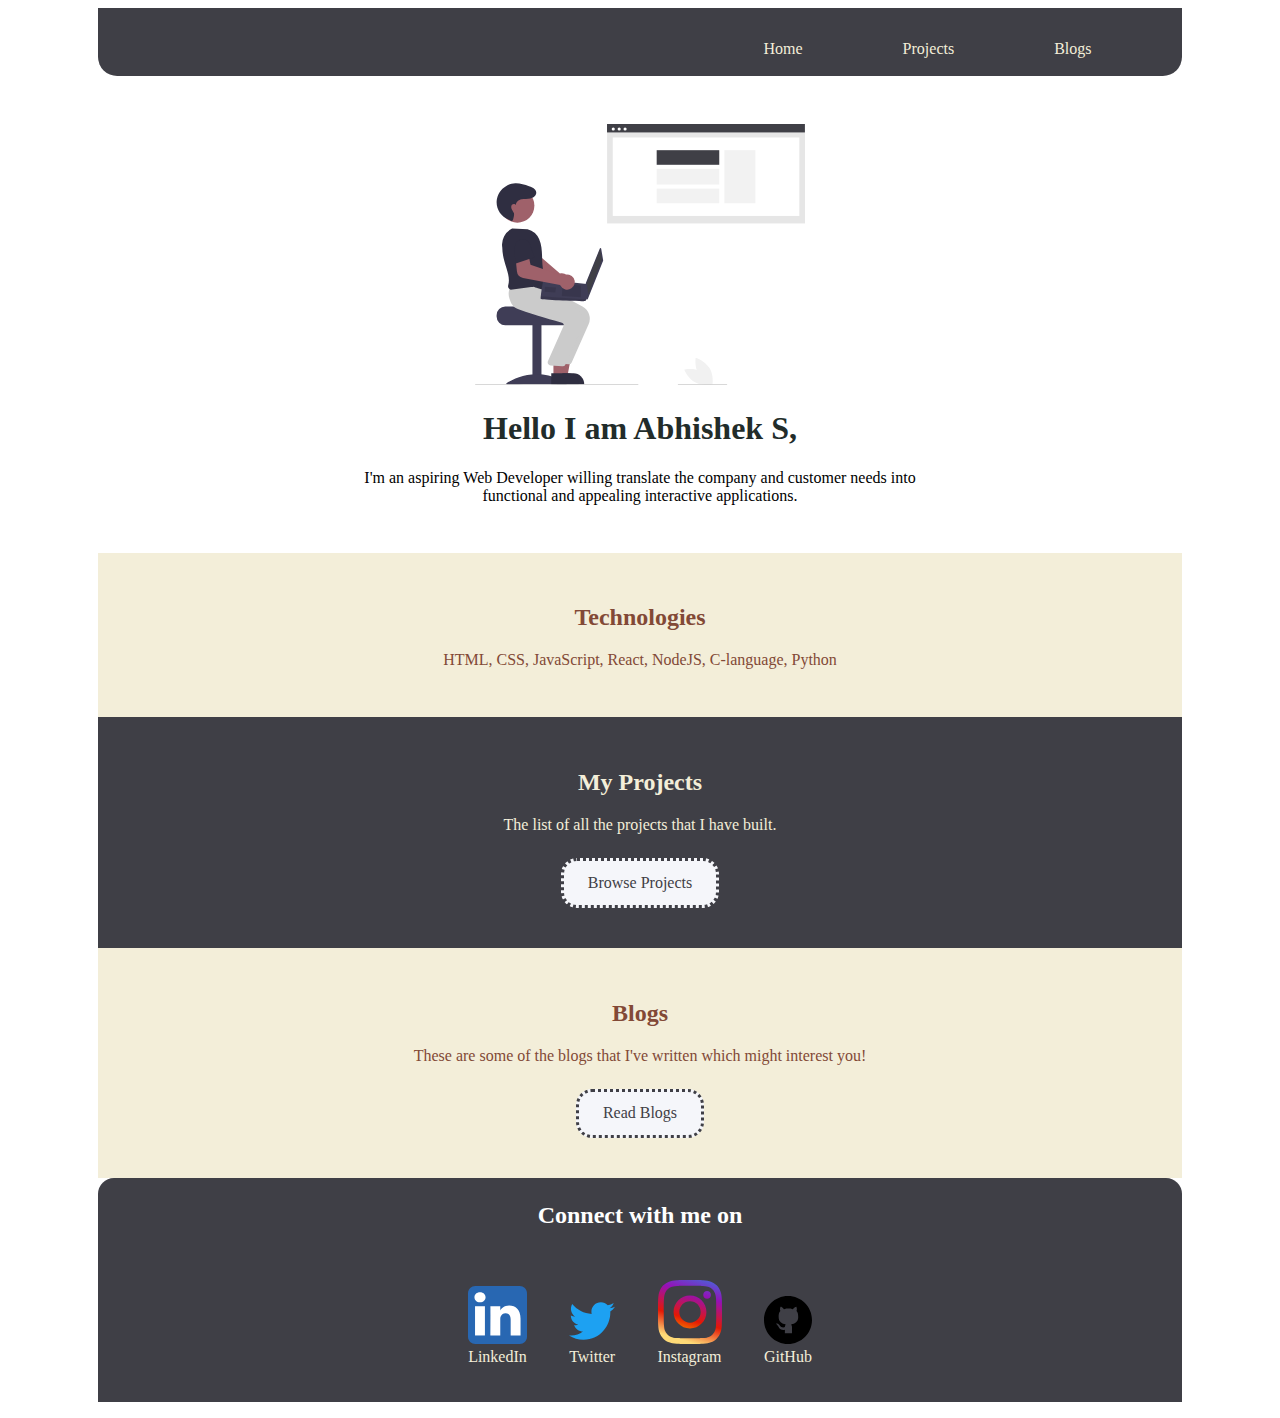
<file: index.html>
<!DOCTYPE html>
<html lang="en">
<head>
    <meta charset="UTF-8">
    <meta http-equiv="X-UA-Compatible" content="IE=edge">
    <meta name="viewport" content="width=device-width, initial-scale=1.0">
    <link rel="preconnect" href="https://fonts.googleapis.com">
    <link rel="preconnect" href="https://fonts.gstatic.com" crossorigin>
    <link href="https://fonts.googleapis.com/css2?family=Inconsolata&display=swap" rel="stylesheet">
    <link rel="stylesheet" href="style.css">
    <title>Abhishek's Portfolio</title>
</head>
<body>
    <body class="mainbody">
        <nav class="nav flex">
           
          <div class="nav-list">
            <a class="link nav-item link--selected" href="/index.html">Home</a>
    
            <a class="link nav-item" href="projects.html">Projects</a>
    
            <a class="link nav-item" href="blogs.html">Blogs</a>
          </div>
        </nav>
    
        <header class="flex hero">
          <div class="container">
            <img class="hero-img" src="/images/web-dev.svg" alt="">
            <h1 class="hero-text">Hello I am Abhishek S,</h1>
            <p>
              I'm an aspiring Web Developer willing translate the company and customer needs into functional and appealing interactive applications.
            </p>
          </div>
        </header>
    
        <section class="flex section-1">
          <div class="container">
            <h2>Technologies</h2>
            <p>HTML, CSS, JavaScript, React, NodeJS, C-language, Python</p>
          </div>
        </section>
        <section class="flex section-2">
          <div class="container">
            <h2>My Projects</h2>
            <p>The list of all the projects that I have built.</p>
            <a href="projects.html" class="btn">Browse Projects</a>
          </div>
        </section>
        <section class="flex section-1">
          <div class="container">
            <h2>Blogs</h2>
            <p>
              These are some of the blogs that I've written which might interest you!
            </p>
            <a href="/pages/blogs.html" class="btn">Read Blogs</a>
          </div>
        </section>
        <footer class="footer">
          <h2 class="footer-title">Connect with me on</h2>
          <ul class="footer-social-list">
            
            <li class="footer-social-listitem">
              <a class="link" href="https://www.linkedin.com/in/abhishek-s-29884b21b?lipi=urn%3Ali%3Apage%3Ad_flagship3_profile_view_base_contact_details%3BhMR%2BDrYfQYSkZGiCD3TnHQ%3D%3D" target="_blank">
                <img class="social-svg" src="/images/linkedin-icon.svg">LinkedIn</a>
            </li>
            <li class="footer-social-listitem">
              <a class="link" href="https://twitter.com/abhishek_998" target="_blank">
                <img class="social-svg" src="/images/twitter-icon.svg">Twitter</a>
            </li>
            <li class="footer-social-listitem">
              <a class="link" href="https://www.instagram.com/ab.abhishek_17/" target="_blank">
                <img class="social-svg" src="/images/instagram-icon.svg">Instagram</a>
            </li>
            <li class="footer-social-listitem">
              <a class="link" href="https://github.com/abhishek17551" target="_blank">
                <img class="social-svg" src="/images/github-icon.svg">GitHub</a>
            </li>
          </ul>
        </footer>
      
</body>
</html>
</file>
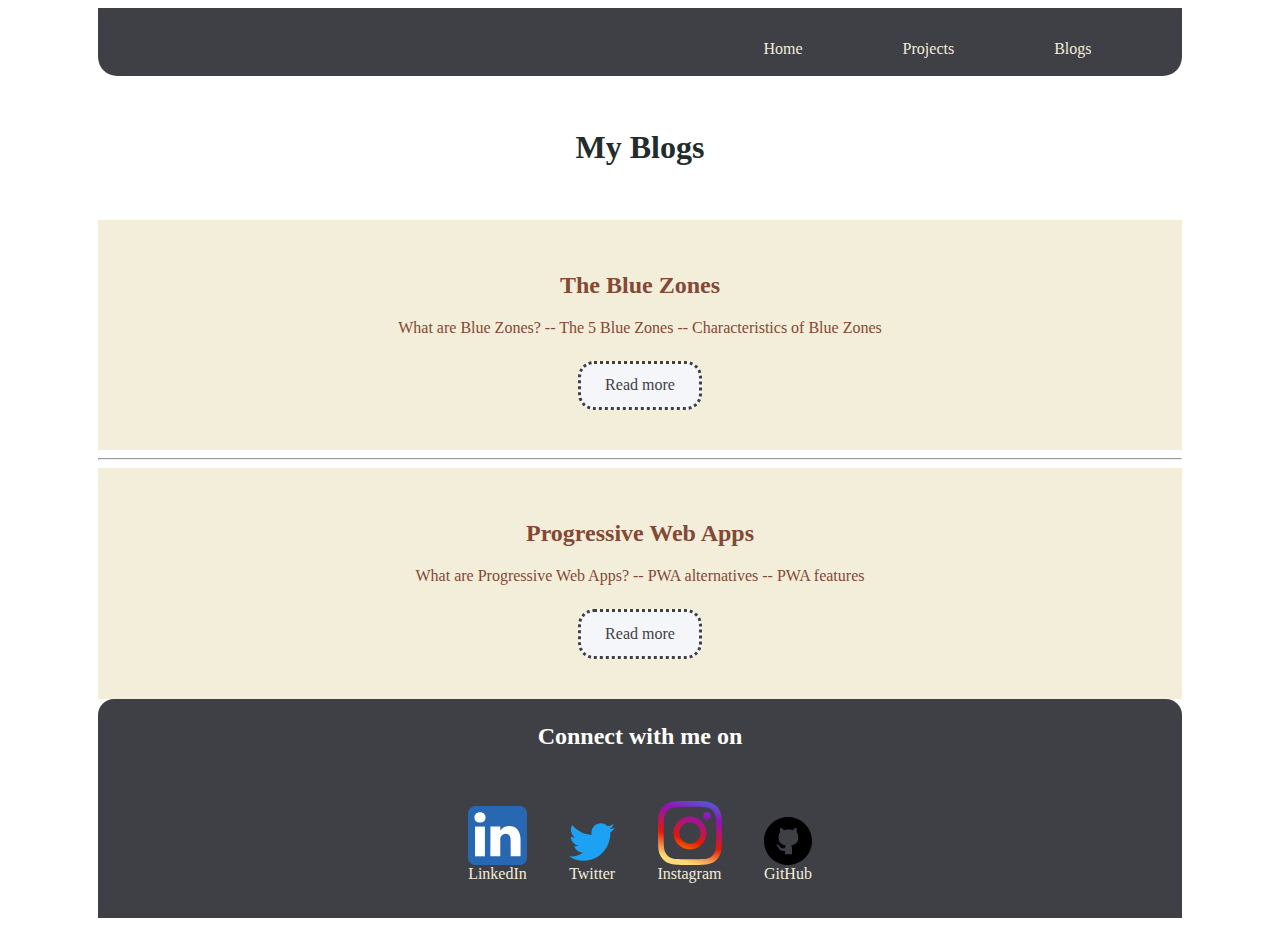
<file: blogs.html>
<html lang="en"><head>
    <meta charset="UTF-8">
    <meta http-equiv="X-UA-Compatible" content="IE=edge">
    <meta name="viewport" content="width=device-width, initial-scale=1.0">
    <link rel="stylesheet" href="../style.css">
    <title>Abhishek's Blogs</title>
  </head>
  <body class="mainbody">
    <nav class="nav flex">
     

      <div class="nav-list">
        <a class="link nav-item" href="/index.html">Home</a>

        <a class="link nav-item" href="/projects.html">Projects</a>

        <a class="link nav-item link--selected" href="blogs.html">Blogs</a>
      </div>
    </nav>

    <header class="flex hero">
      <div class="container">
        <h1 class="hero-text">My Blogs</h1>
      </div>
    </header>

    <section class="flex section-1">
      <div class="container">
        <h2>The Blue Zones</h2>
        <p>
         What are Blue Zones? -- The 5 Blue Zones -- Characteristics of Blue Zones
        </p>
        <a href="/images/blogs/blog1-bluezones.html" target="_blank" class="btn">Read more</a>
      </div>
    </section>
 <hr>
    <section class="flex section-1">
      <div class="container">
        <h2>Progressive Web Apps</h2>
        <p>
          What are Progressive Web Apps? -- PWA alternatives -- PWA features
        </p>
        <a href="/images/blogs/blog2-pwa.html" target="_blank" class="btn">Read more</a>
      </div>
    </section>

    <footer class="footer">
      <h2 class="footer-title">Connect with me on</h2>
      <ul class="footer-social-list">
        
        <li class="footer-social-listitem">
          <a class="link" href="https://www.linkedin.com/in/abhishek-s-29884b21b?lipi=urn%3Ali%3Apage%3Ad_flagship3_profile_view_base_contact_details%3BhMR%2BDrYfQYSkZGiCD3TnHQ%3D%3D" target="_blank">
            <img class="social-svg" src="/images/linkedin-icon.svg">LinkedIn</a>
        </li>
        <li class="footer-social-listitem">
          <a class="link" href="https://twitter.com/abhishek_998" target="_blank">
            <img class="social-svg" src="/images/twitter-icon.svg">Twitter</a>
        </li>
        <li class="footer-social-listitem">
          <a class="link" href="https://www.instagram.com/ab.abhishek_17/" target="_blank">
            <img class="social-svg" src="/images/instagram-icon.svg">Instagram</a>
        </li>
        <li class="footer-social-listitem">
          <a class="link" href="https://github.com/abhishek17551" target="_blank">
            <img class="social-svg" src="/images/github-icon.svg">GitHub</a>
        </li>
      </ul>
    </footer>
  

</body></html>
</file>
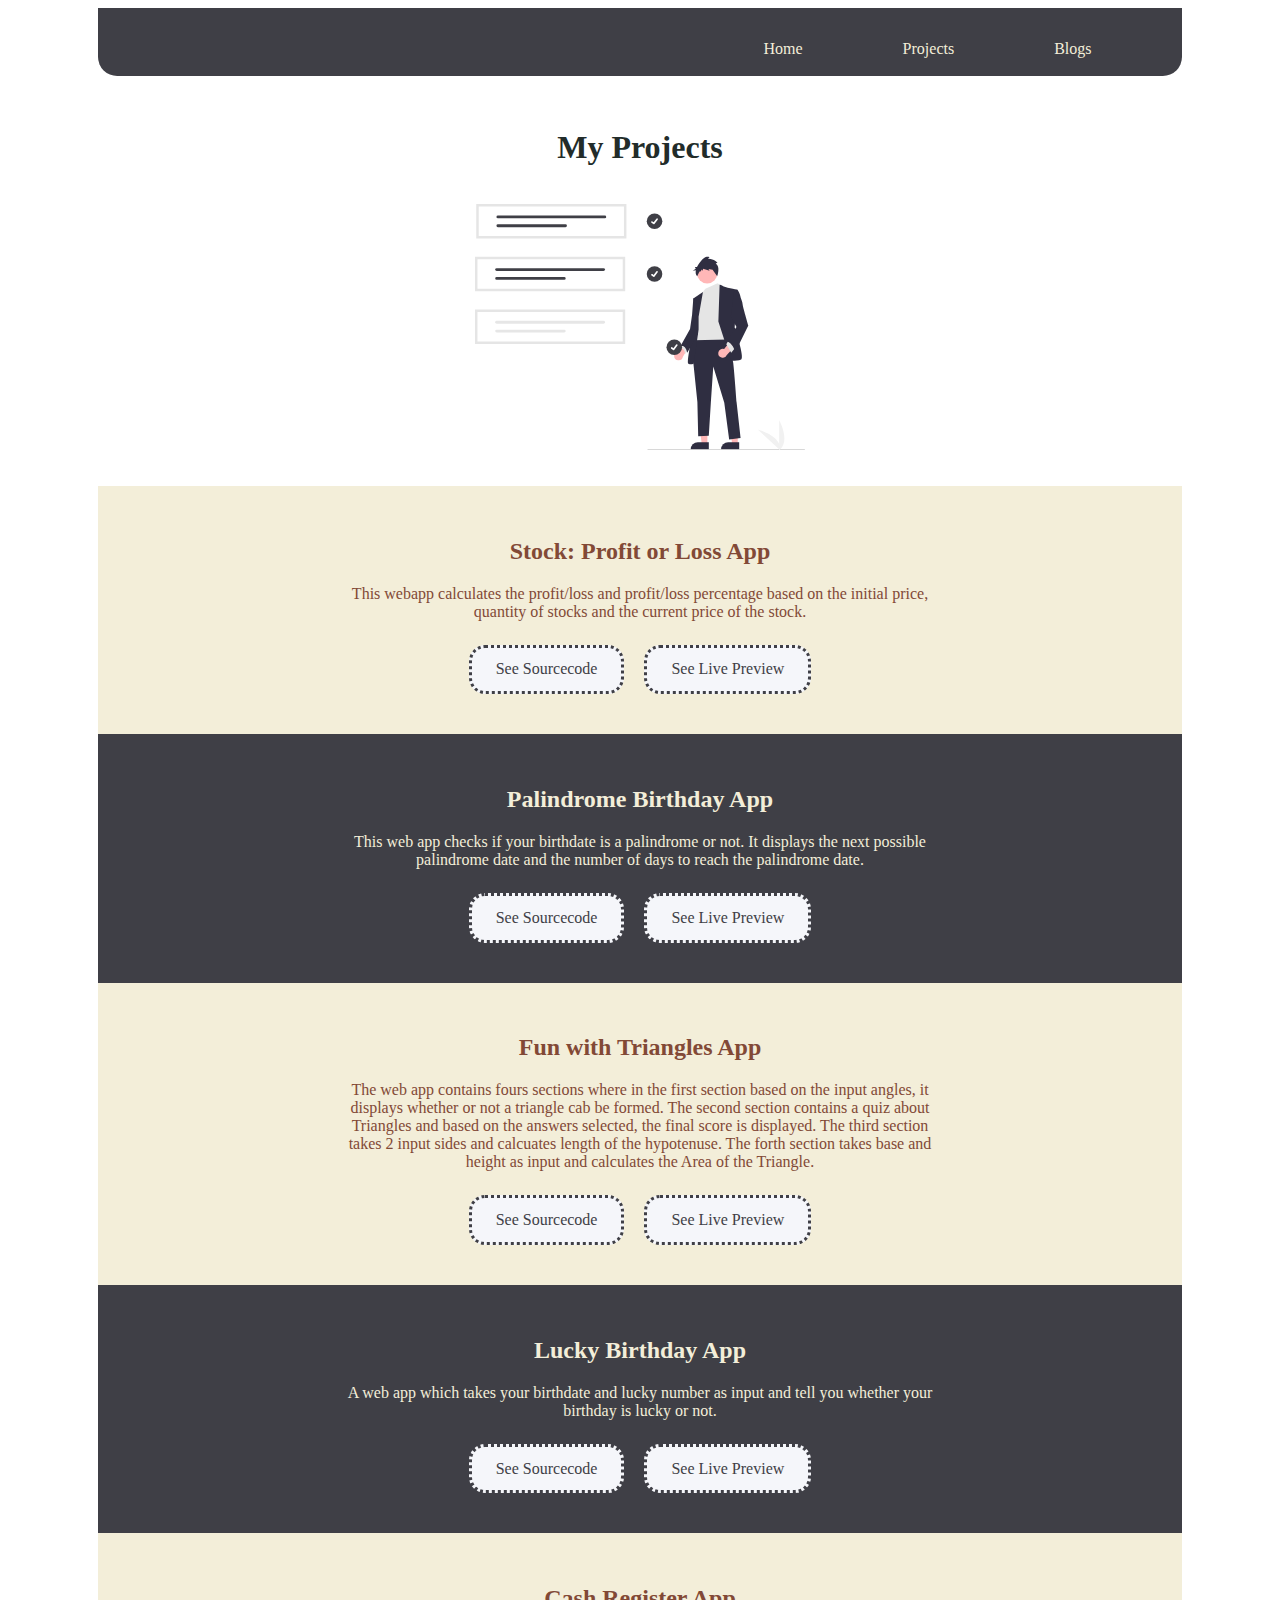
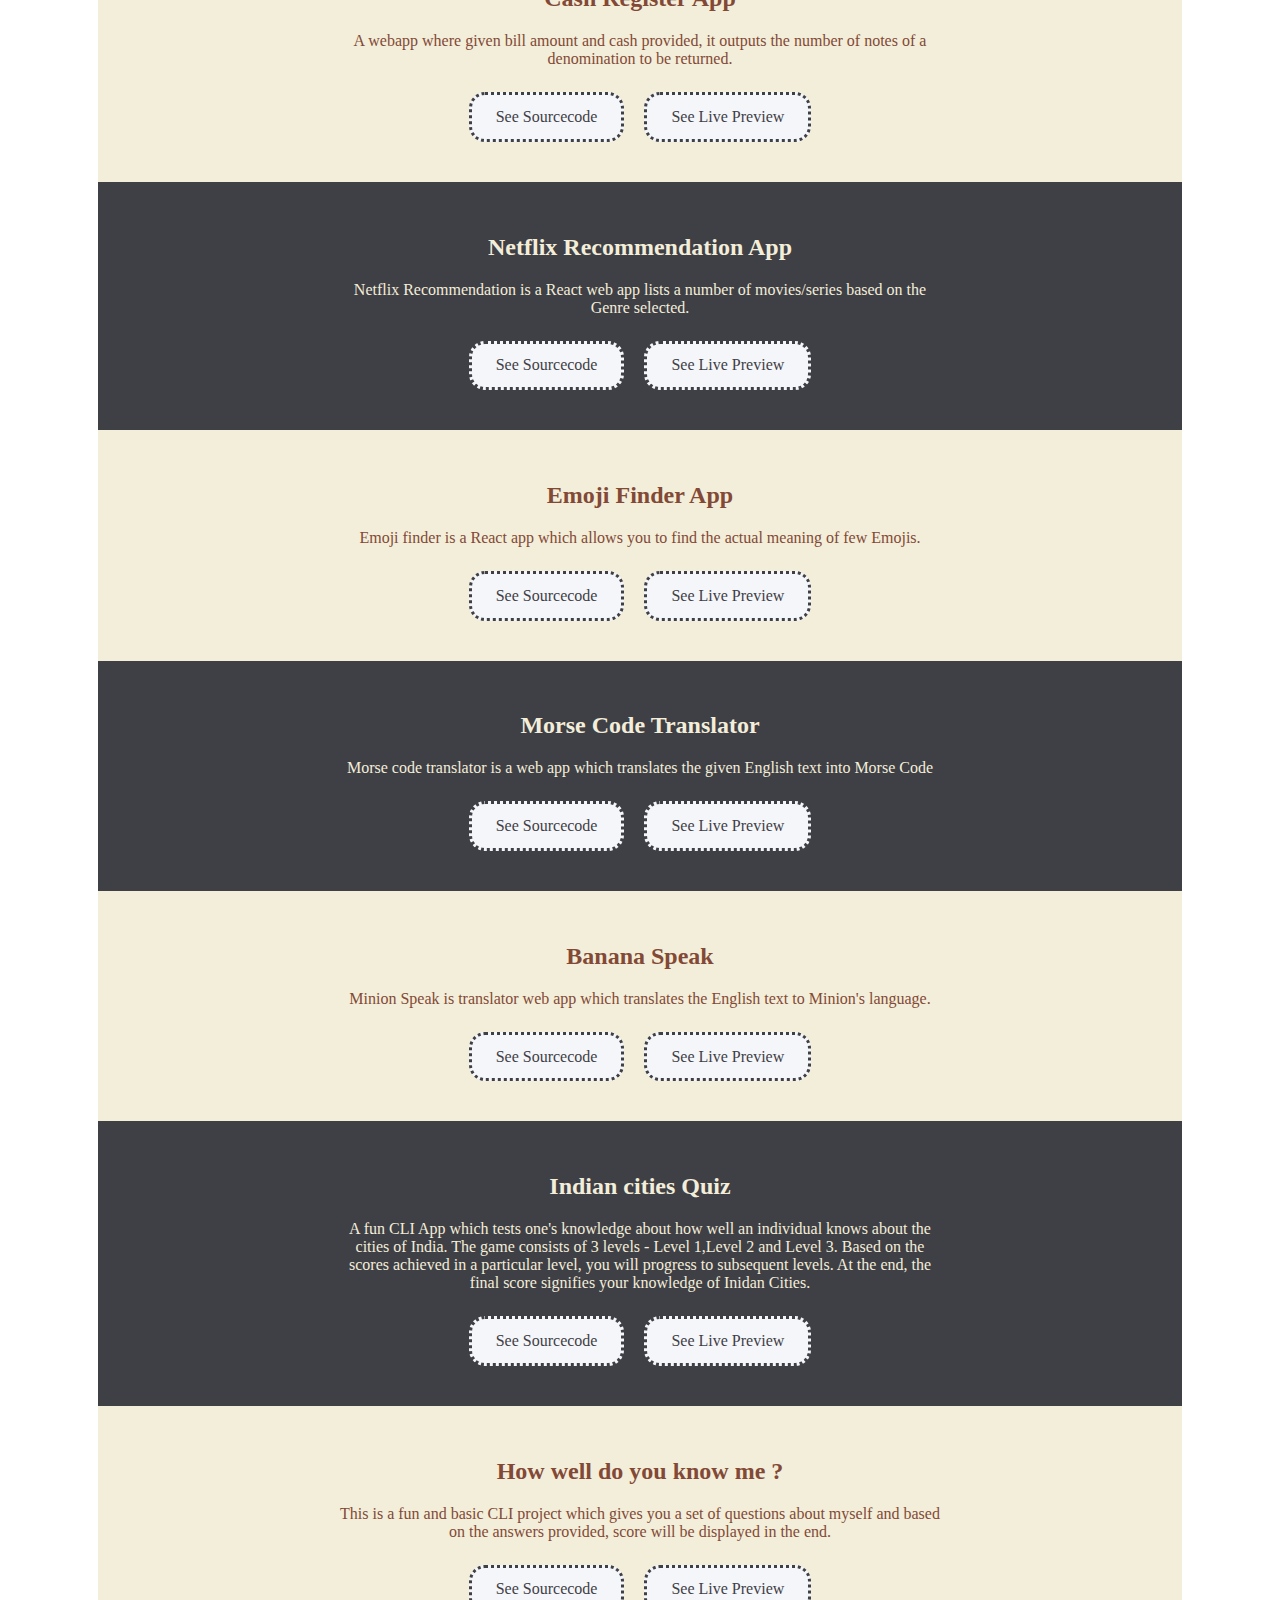
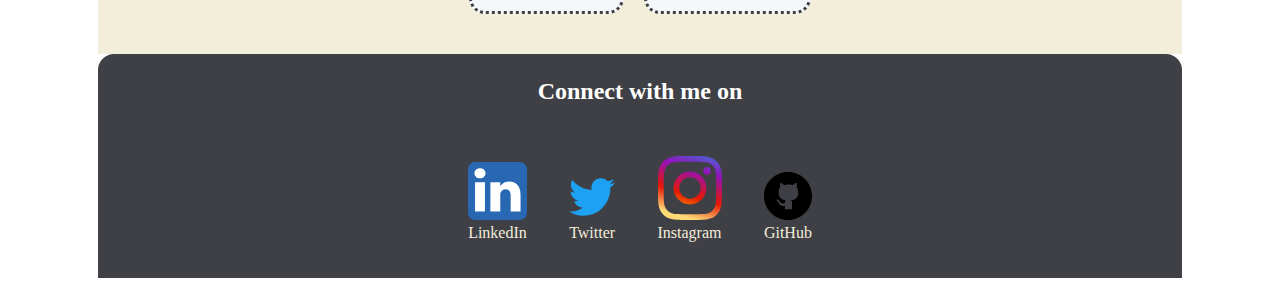
<file: projects.html>
<!DOCTYPE html>
<html lang="en">
<head>
    <meta charset="UTF-8">
    <meta http-equiv="X-UA-Compatible" content="IE=edge">
    <meta name="viewport" content="width=device-width, initial-scale=1.0">
    <link rel="preconnect" href="https://fonts.googleapis.com">
    <link rel="preconnect" href="https://fonts.gstatic.com" crossorigin>
    <link href="https://fonts.googleapis.com/css2?family=Inconsolata&display=swap" rel="stylesheet">
    <link rel="stylesheet" href="style.css">
    <title>Abhishek's Projects</title>
</head>
<body class="mainbody">
    <nav class="nav flex">
        
  
        <div class="nav-list">
          <a class="link nav-item" href="/index.html">Home</a>
  
          <a class="link nav-item link--selected" href="projects.html">Projects</a>
  
          <a class="link nav-item" href="blogs.html">Blogs</a>
        </div>
      </nav>
  
      <header class="flex hero">
        <div class="container">
          <h1 class="hero-text">My Projects</h1>
          <img class="hero-img" src="/images/projects-icon.svg" alt="">
        </div>
      </header>
  
      <!-- MarkFourteen -->
      <section class="flex section-1">
        <div class="container">
          <h2>Stock: Profit or Loss App</h2>
          <p>
            This webapp calculates the profit/loss and profit/loss percentage based on the initial price, quantity 
            of stocks and the current price of the stock.
          </p>
          <a href="https://github.com/abhishek17551/stock-purchase-profit-loss" target="_blank" class="btn">
            See Sourcecode
          </a>
          <a href="https://focused-allen-9f5327.netlify.app/" target="_blank" class="btn">
            See Live Preview
          </a>
        </div>
      </section>
      <!-- MarkThirteen -->
      <section class="flex section-2">
        <div class="container">
          <h2>Palindrome Birthday App</h2>
          <p>
            This web app checks if your birthdate is a palindrome or not. It displays the next possible palindrome date and the number of days to reach the palindrome date.
        
          </p>
          <a href="https://github.com/abhishek17551/palindrome-birthday-mark13" target="_blank" class="btn">
            See Sourcecode
          </a>
          <a href="https://nostalgic-williams-870ae9.netlify.app/" target="_blank" class="btn">
            See Live Preview
          </a>
        </div>
      </section>
      <!-- MarkTwelve -->
      <section class="flex section-1">
        <div class="container">
          <h2>Fun with Triangles App</h2>
          <p>
            The web app contains fours sections where in the first section based on the input angles, it displays whether or not a triangle cab be formed.
            The second section contains a quiz about Triangles and based on the answers selected, the final score is displayed.
            The third section takes 2 input sides and calcuates length of the hypotenuse. The forth section takes base and height as input
            and calculates the Area of the Triangle. 
          </p>
          <a href="https://github.com/abhishek17551/fun-with-triangles-mark12" target="_blank" class="btn">
            See Sourcecode
          </a>
          <a href="https://adoring-khorana-a64668.netlify.app/index.html" target="_blank" class="btn">
            See Live Preview
          </a>
        </div>
      </section>
      <!-- MarkEleven -->
      <section class="flex section-2">
        <div class="container">
          <h2>Lucky Birthday App</h2>
          <p>
            A web app which takes your birthdate and lucky number as input and tell you whether
            your birthday is lucky or not. 
          </p>
          <a href="https://github.com/abhishek17551/birthday-lucky-mark11" target="_blank" class="btn">
            See Sourcecode
          </a>
          <a href="https://unruffled-jepsen-965919.netlify.app/" target="_blank" class="btn">
            See Live Preview
          </a>
        </div>
      </section>
      <!-- MarkTen -->
      <section class="flex section-1">
        <div class="container">
          <h2>Cash Register App</h2>
          <p>
            A webapp where given bill amount and cash provided,
            it outputs the number of notes of a denomination to be returned.
          </p>
          <a href="https://github.com/abhishek17551/cash-register-project" target="_blank" class="btn">
            See Sourcecode
          </a>
          <a href="https://serene-aryabhata-49b203.netlify.app/" target="_blank" class="btn">
            See Live Preview
          </a>
        </div>
      </section>
      <!-- MarkNine -->
      <section class="flex section-2">
        <div class="container">
          <h2>Netflix Recommendation App</h2>
          <p>
            Netflix Recommendation is a React web app lists a number of movies/series based on the Genre selected.
          </p>
          <a href="https://github.com/abhishek17551/netflix-recomendation-app" target="_blank" class="btn">
            See Sourcecode
          </a>
          <a href="https://g82ln.csb.app/" target="_blank" class="btn">
            See Live Preview
          </a>
        </div>
      </section>
      <!-- MarkEight -->
      <section class="flex section-1">
        <div class="container">
          <h2>Emoji Finder App</h2>
          <p>
            Emoji finder is a React app which allows you to find the actual meaning of few Emojis.
          </p>
          <a href="https://github.com/abhishek17551/emoji-finder" target="_blank" class="btn">
            See Sourcecode
          </a>
          <a href="https://bhviw.csb.app/" target="_blank" class="btn">
            See Live Preview
          </a>
        </div>
      </section>
      <!-- MarkSeven -->
      <section class="flex section-2">
        <div class="container">
          <h2>Morse Code Translator </h2>
          <p>
            Morse code translator is a web app which translates the given English text into Morse Code
          </p>
          <a href="https://github.com/abhishek17551/morse-code" target="_blank" class="btn">
            See Sourcecode
          </a>
          <a href="https://optimistic-joliot-774524.netlify.app/" target="_blank" class="btn">
            See Live Preview
          </a>
        </div>
      </section>
      <!-- MarkSix -->
      <section class="flex section-1">
        <div class="container">
          <h2>Banana Speak</h2>
          <p>
            Minion Speak is translator web app which translates the English text
             to Minion's language. 
          </p>
          <a href="https://github.com/abhishek17551/banana-speak" target="_blank" class="btn">
            See Sourcecode
          </a>
          <a href="https://optimistic-euclid-293f67.netlify.app/" target="_blank" class="btn">
            See Live Preview
          </a>
        </div>
      </section>
      <!-- MarkTwo -->
      <section class="flex section-2">
        <div class="container">
          <h2>Indian cities Quiz</h2>
          <p>
            A fun CLI App which tests one's knowledge about how well an individual knows about the cities of India. The game consists of 3 levels - Level 1,Level 2 and Level 3. Based on the scores achieved in a particular level, you will progress to subsequent levels.
             At the end, the final score signifies your knowledge of Inidan Cities.
          </p>
          <a href="https://github.com/abhishek17551/indian-cities-quiz" target="_blank" class="btn">
            See Sourcecode
          </a>
          <a href="https://replit.com/@SAbhishek1/indian-cities-quiz#index.js?embed=1&output=1" target="_blank" class="btn">
            See Live Preview
          </a>
        </div>
      </section>
      <!-- MarkOne -->
      <section class="flex section-1">
        <div class="container">
          <h2>How well do you know me ?</h2>
          <p>
            This is a  fun and basic CLI project which gives you a set of
            questions about myself and based on the answers provided, score will be displayed in the end. 
          </p>
          <a href="https://github.com/abhishek17551/how-well-do-you-know-me" target="_blank" class="btn">
            See Sourcecode
          </a>
          <a href="https://replit.com/@SAbhishek1/how-well-do-you-know-me#index.js?embed=1&output=1" target="_blank" class="btn">
            See Live Preview
          </a>
        </div>
      </section>
  
      <footer class="footer">
        <h2 class="footer-title">Connect with me on</h2>
        <ul class="footer-social-list">
          
          <li class="footer-social-listitem">
            <a class="link" href="https://www.linkedin.com/in/abhishek-s-29884b21b?lipi=urn%3Ali%3Apage%3Ad_flagship3_profile_view_base_contact_details%3BhMR%2BDrYfQYSkZGiCD3TnHQ%3D%3D" target="_blank">
              <img class="social-svg" src="/images/linkedin-icon.svg">LinkedIn</a>
          </li>
          <li class="footer-social-listitem">
            <a class="link" href="https://twitter.com/abhishek_998" target="_blank">
              <img class="social-svg" src="/images/twitter-icon.svg">Twitter</a>
          </li>
          <li class="footer-social-listitem">
            <a class="link" href="https://www.instagram.com/ab.abhishek_17/" target="_blank">
              <img class="social-svg" src="/images/instagram-icon.svg">Instagram</a>
          </li>
          <li class="footer-social-listitem">
            <a class="link" href="https://github.com/abhishek17551" target="_blank">
              <img class="social-svg" src="/images/github-icon.svg">GitHub</a>
          </li>
        </ul>
      </footer>
</body>
</html>
</file>
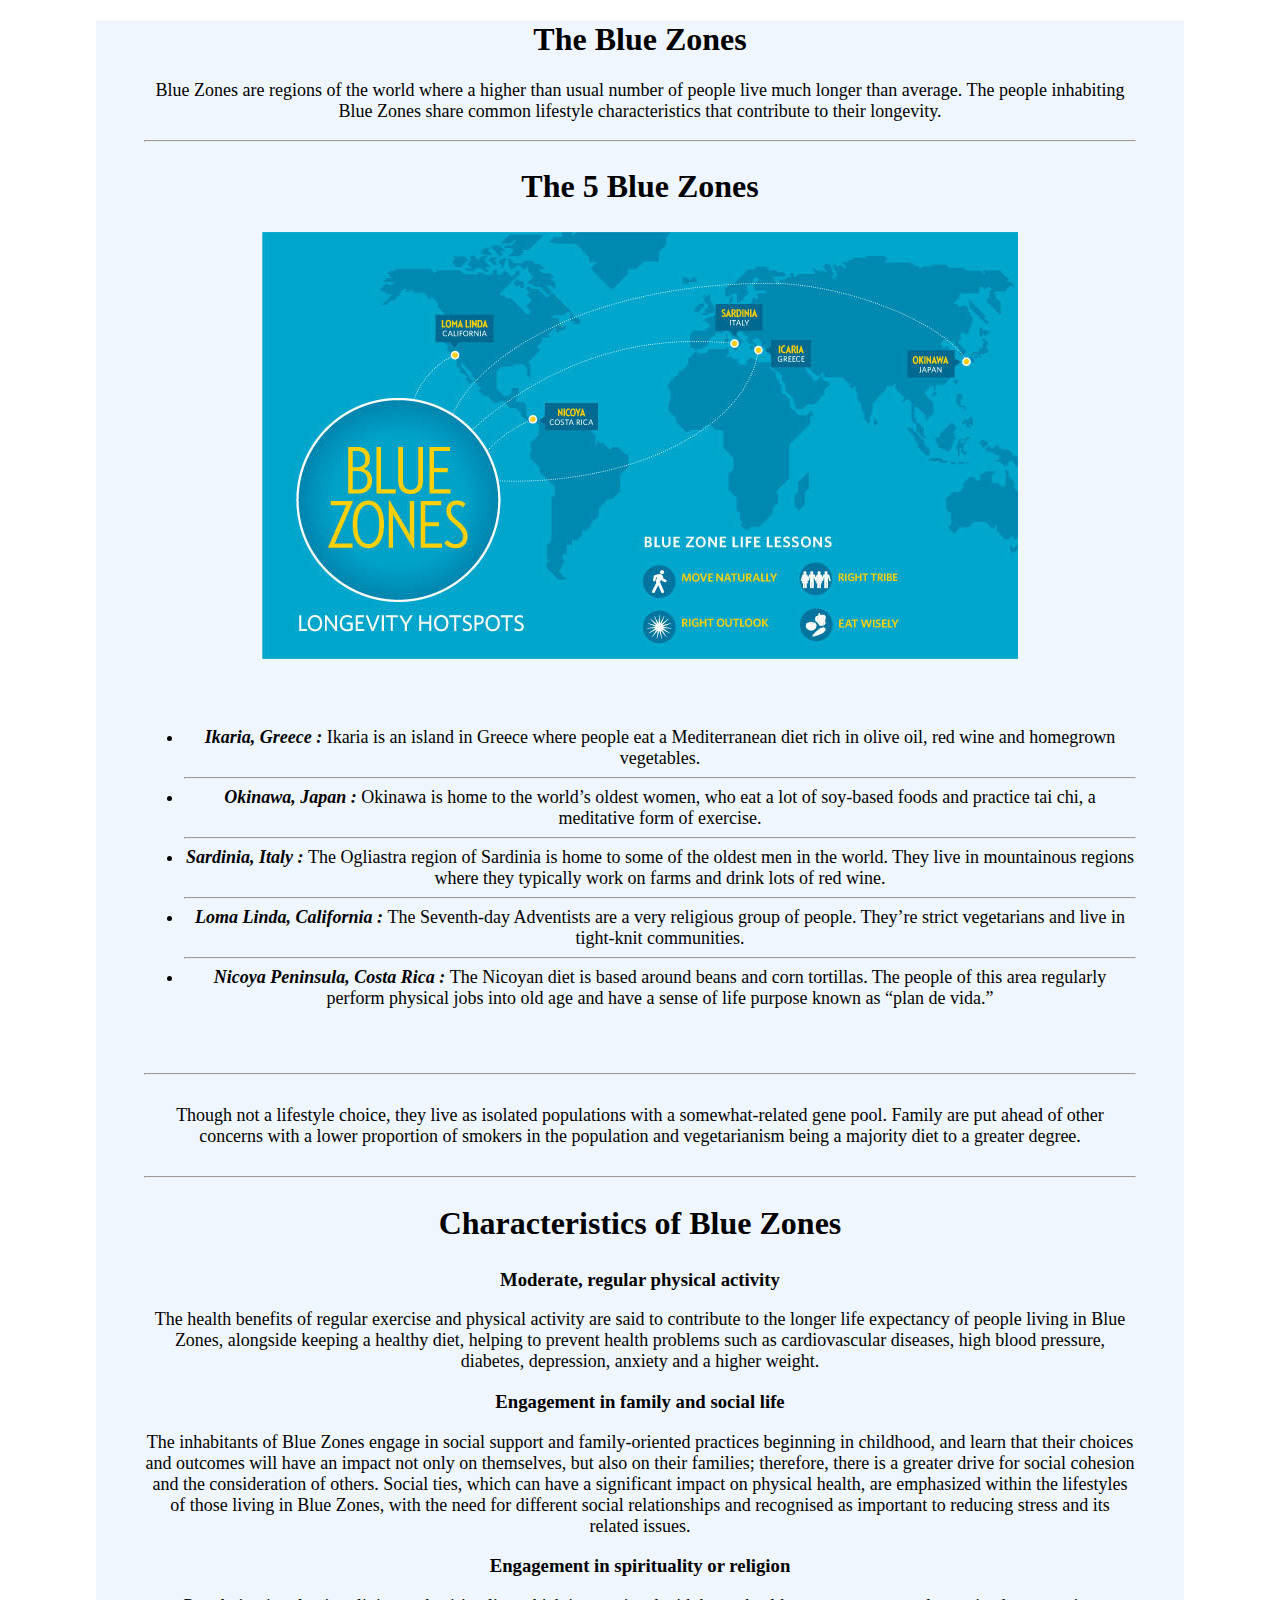
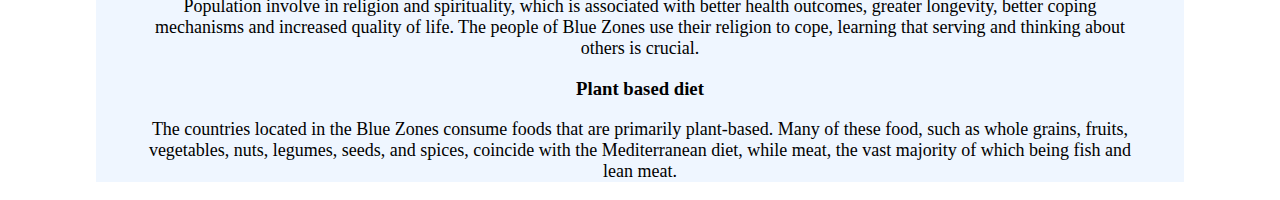
<file: images/blogs/blog1-bluezones.html>
<!DOCTYPE html>
<html lang="en">
<head>
    <meta charset="UTF-8">
    <meta http-equiv="X-UA-Compatible" content="IE=edge">
    <meta name="viewport" content="width=device-width, initial-scale=1.0">
    <title>The Blue Zones</title>
    <style>
    div {
    display: block;
    margin-left: 7%;
    margin-right: 7%;
    text-align: center;
    background-color: #EFF6FF ;
    justify-content: center;
    padding-left: 3rem;
    padding-right: 3rem;
    }
    
    .blue-zones {
        font-weight: bold;
        font-style: italic;
    }

    p, li {
        font-size: large;
    }

    h2 {
        font-size: xx-large;
        
    }

     ul {
        padding-top: 3rem;
        padding-bottom: 3rem;
    }

    #desc {
        margin-top: 3%;
        margin-bottom: 3%;
    }

    
    </style>
</head>
<body>
    <div class="blog1-container">
    <h1>The Blue Zones</h1>

    <p>Blue Zones are regions of the world where a higher than usual number of people live much longer than average.
        The people inhabiting Blue Zones share common lifestyle characteristics that contribute to their longevity.
    </p>
    <hr>

    <h2>The 5 Blue Zones</h2>
    <img src="the-blue-zones.jpg">
    <ul>
        <li><span class="blue-zones">Ikaria, Greece : </span>
            Ikaria is an island in Greece where people eat a Mediterranean diet rich in olive oil, red wine and homegrown vegetables.</li>
        <hr>
        <li><span class="blue-zones">Okinawa, Japan : </span>
            Okinawa is home to the world’s oldest women, who eat a lot of soy-based foods and practice tai chi, a meditative form of exercise.
            </li>
            <hr>
        <li><span class="blue-zones">Sardinia, Italy : </span>
            The Ogliastra region of Sardinia is home to some of the oldest men in the world. 
            They live in mountainous regions where they typically work on farms and drink lots of red wine.</li>
            <hr>
        <li><span class="blue-zones">Loma Linda, California :  </span> 
            The Seventh-day Adventists are a very religious group of people. They’re strict vegetarians and live in tight-knit communities.</li>
            <hr>
        <li><span class="blue-zones">Nicoya Peninsula, Costa Rica :  </span> 
            The Nicoyan diet is based around beans and corn tortillas. 
            The people of this area regularly perform physical jobs into old age and have a sense of life purpose known as “plan de vida.”</li>
    </ul>
 <hr>
    <p id="desc">Though not a lifestyle choice, they live as isolated populations with a somewhat-related gene pool.
        Family are put ahead of other concerns with
        a lower proportion of smokers in the population and 
        vegetarianism being a majority diet to a greater degree.</p>
<hr>
    <h2>
        Characteristics of Blue Zones
    </h2> 
    
    <h3>Moderate, regular physical activity </h3>
    <p>The health benefits of regular exercise and physical activity are said to contribute to the longer life expectancy of people living in Blue Zones,
        alongside keeping a healthy diet, helping to prevent health problems such as cardiovascular diseases, high blood pressure, diabetes, depression, anxiety and a higher weight.</p>
    
    <h3>Engagement in family and social life</h3>
    <p>The inhabitants of Blue Zones engage in social support and family-oriented practices beginning in childhood, 
        and learn that their choices and outcomes will have an impact not only on themselves,
        but also on their families; therefore, there is a greater drive for social cohesion and the consideration of others.
        Social ties, which can have a significant impact on physical health, are emphasized within the lifestyles of those living in Blue Zones, 
        with the need for different social relationships and recognised as important to reducing stress and its related issues.</p>

    <h3>Engagement in spirituality or religion</h3>    
    <p>Population involve in religion and spirituality, which is associated with better health outcomes, greater longevity, better coping mechanisms and increased quality of life. 
        The people of Blue Zones use their religion to cope, learning that serving and thinking about others is crucial.
        </p>

    <h3> Plant based diet </h3>
        <p>
            The countries located in the Blue Zones consume foods that are primarily plant-based. Many of these food, such as whole grains, fruits, vegetables, nuts, legumes, seeds, and spices,
coincide with the Mediterranean diet, while meat, the vast majority of which being fish and lean meat.
        </p>
    </div>
    
</body>
</html>
</file>
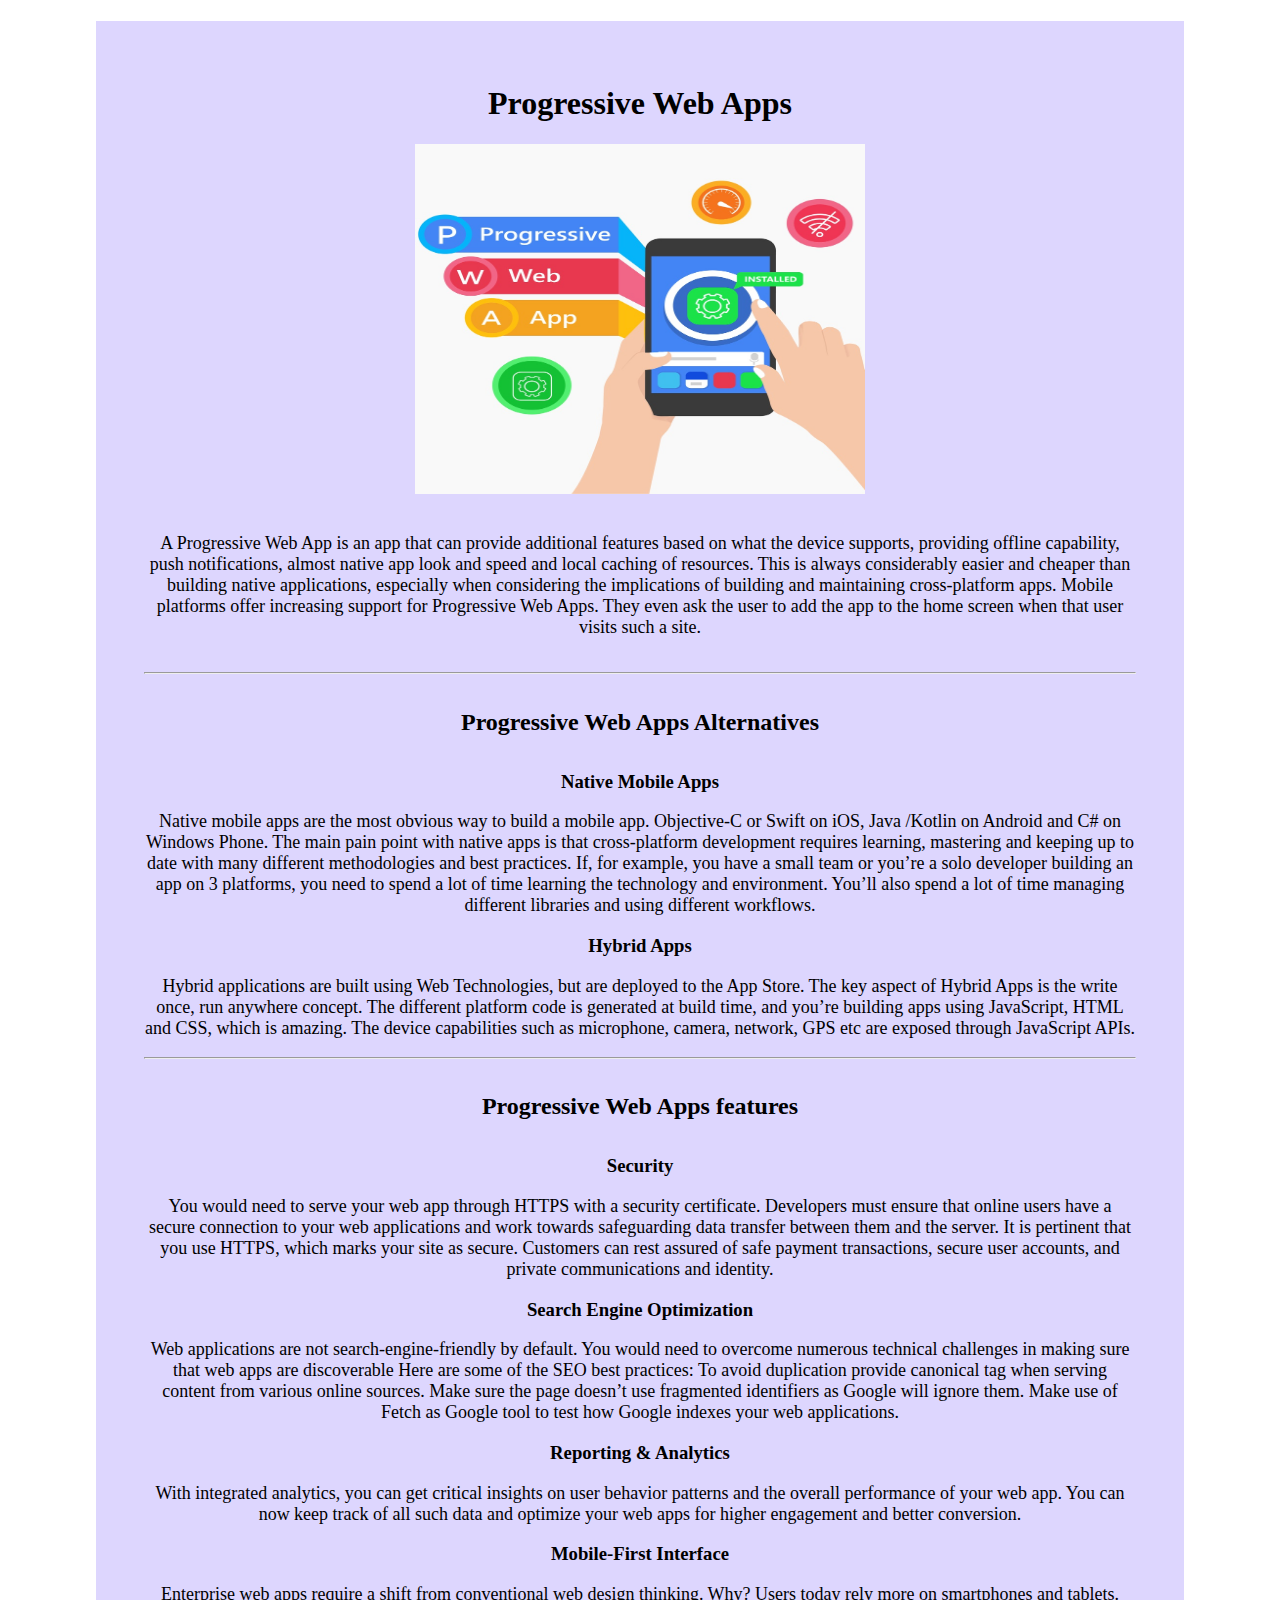
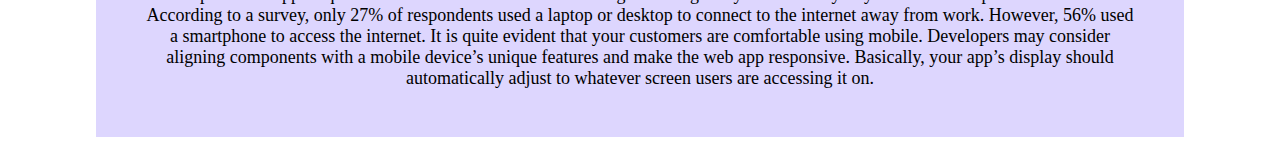
<file: images/blogs/blog2-pwa.html>
<!DOCTYPE html>
<html lang="en">
<head>
    <meta charset="UTF-8">
    <meta http-equiv="X-UA-Compatible" content="IE=edge">
    <meta name="viewport" content="width=device-width, initial-scale=1.0">
    <title>PWA</title>
    <style>
         div {
    display: block;
    margin-left: 7%;
    margin-right: 7%;
    text-align: center;
    background-color: #DDD6FE;
    justify-content: center;
    padding-left: 3rem;
    padding-right: 3rem;
    }

    img {
        height: 350px;
        width: 450px;
    }
    
    p {
        font-size: large;
    }

    .section-1, .section-2, .section-3 {
        margin-top: 3.5%;
        margin-bottom: 3.5%;
        
    }

    .last {
        
        padding-bottom: 3rem;
    }

    h1 {
        padding-top: 4rem;
    }
    </style>
</head>
<body>
    <div>
    <h1>Progressive Web Apps</h1>

    <img src="pwebapps.jpg">

    <p  class="section-1">A Progressive Web App is an app that can provide additional features based on what the device supports, 
        providing offline capability, push notifications, almost native app look and speed and local caching of resources.
        This is always considerably easier and cheaper than building native applications, especially when considering the implications of building and maintaining cross-platform apps.
        Mobile platforms offer increasing support for Progressive Web Apps. 
        They even ask the user to add the app to the home screen when that user visits such a site.
    </p>
<hr>
        <h2 class="section-2">Progressive Web Apps Alternatives</h2>

        <h3>Native Mobile Apps</h3>
        <p>Native mobile apps are the most obvious way to build a mobile app. Objective-C or Swift on iOS, Java /Kotlin on Android and C# on Windows Phone.
            The main pain point with native apps is that cross-platform development requires learning, mastering and keeping up to date with many different methodologies and best practices. 
            If, for example, you have a small team or you’re a solo developer building an app on 3 platforms, you need to spend a lot of time learning the technology and environment. 
            You’ll also spend a lot of time managing different libraries and using different workflows.
        </p>

        <h3>Hybrid Apps</h3>
        <p>
            Hybrid applications are built using Web Technologies, but are deployed to the App Store. 
            The key aspect of Hybrid Apps is the write once, run anywhere concept.
            The different platform code is generated at build time, and you’re building apps using JavaScript, HTML and CSS, which is amazing. 
            The device capabilities such as microphone, camera, network, GPS etc are exposed through JavaScript APIs.
        </p>

        <hr>

        <h2 class="section-3">Progressive Web Apps features</h2>

        <h3>Security</h3>
        <p>You would need to serve your web app through HTTPS with a security certificate. 
            Developers must ensure that online users have a secure connection to your web applications and work towards safeguarding data transfer between them and the server.
            It is pertinent that you use HTTPS, which marks your site as secure. Customers can rest assured of safe payment transactions, 
            secure user accounts, and private communications and identity.</p>

        <h3>Search Engine Optimization</h3>
        <p>
            Web applications are not search-engine-friendly by default. You would need to overcome numerous technical challenges in making sure that web apps are discoverable
            Here are some of the SEO best practices:
            To avoid duplication provide canonical tag when serving content from various online sources.
            Make sure the page doesn’t use fragmented identifiers as Google will ignore them.
            Make use of Fetch as Google tool to test how Google indexes your web applications.
        </p>

        <h3>Reporting & Analytics</h3>
        <p>
            With integrated analytics, you can get critical insights on user behavior patterns and the overall performance of your web app. 
            You can now keep track of all such data and optimize your web apps for higher engagement and better conversion.
        </p>

        <h3>Mobile-First Interface</h3>
        <p class="last">
            Enterprise web apps require a shift from conventional web design thinking. Why? Users today rely more on smartphones and tablets.
            According to a survey, only 27% of respondents used a laptop or desktop to connect to the internet away from work.
            However, 56% used a smartphone to access the internet. It is quite evident that your customers are comfortable using mobile.
            Developers may consider aligning components with a mobile device’s unique features and make the web app responsive.
            Basically, your app’s display should automatically adjust to whatever screen users are accessing it on.
        </p>
    </div>
    
</body>
</html>
</file>
<file: style.css>
.mainbody {
    padding-right: 90px;
    padding-left: 90px;
}


.nav {
    background-color: #3F3F46;
    
    color: #1d1c17;
    justify-content: space-between;
    flex-wrap: wrap;
    border-bottom-left-radius: 1.2rem;
    border-bottom-right-radius: 1.2rem;
    padding: 0rem 2rem;
    padding-top: 1.5rem;
    margin: auto;
}

.flex {
    display: flex;
    justify-content: center;
}

.nav-list {
    box-sizing: border-box;
    margin: auto; 
    padding-left: 575px;
    padding-bottom: 10px;
}
.nav-item {
    display: inline-block;
    text-align: right;
    padding: 0.5rem 4rem;
}

.nav-title {
    margin: auto;
    padding: 1.50rem;
    text-align: left;
    color: #f3eed9;
}


.nav-brand {

    right: 0px;
    width: 40px;
    padding: 10px;
}



.link--selected {
    text-decoration: bold;
    color: black;
    border-top-left-radius: 1rem;
    border-top-right-radius: 1rem;
    padding-bottom: 90px;
}
.link {
    text-decoration: none;
    color: #f3eed9;
}

.nav-item {
    display: inline-block;
    text-align: center;
    padding: 0.5rem 3rem;
}

.div {
    display: block;
}

.container {
    padding: 2rem 5rem;
    max-width: 600px;
    text-align: center;
}

.hero-img {
    padding-top: 1rem;
    width: 55%;
}

.hero-text {
    font-size: 2rem;
    color: #222c2a;
}

.section-1 {
    background-color: #f3eed9;
    color: #824936;
}

.section-2 {
    background-color: #3F3F46;
    color: #f3eed9;
}

.footer {
    background-color: #3F3F46;
    border-top-left-radius: 1rem;
    border-top-right-radius: 1rem;
    margin: 0;
}

.footer-title {
    text-align: center;
    margin: 0;
    padding-top: 1.5rem;
    text-decoration: double;
    color: white;
}

.footer-social-list {
    text-align: center;
    padding: 1rem  2rem ;
}

.footer-social-listitem {
    padding: 1.2rem;
    text-decoration: none;
    display: inline-block;
}



.btn {
    display: inline-block;
    border-radius: 1rem;
    border-style: dotted;
    background-color: #f5f6fa;
    color: #3F3F46;
    text-decoration: none;
    padding: 0.8rem 1.5rem;
    margin: 0.5rem;
}
</file>
